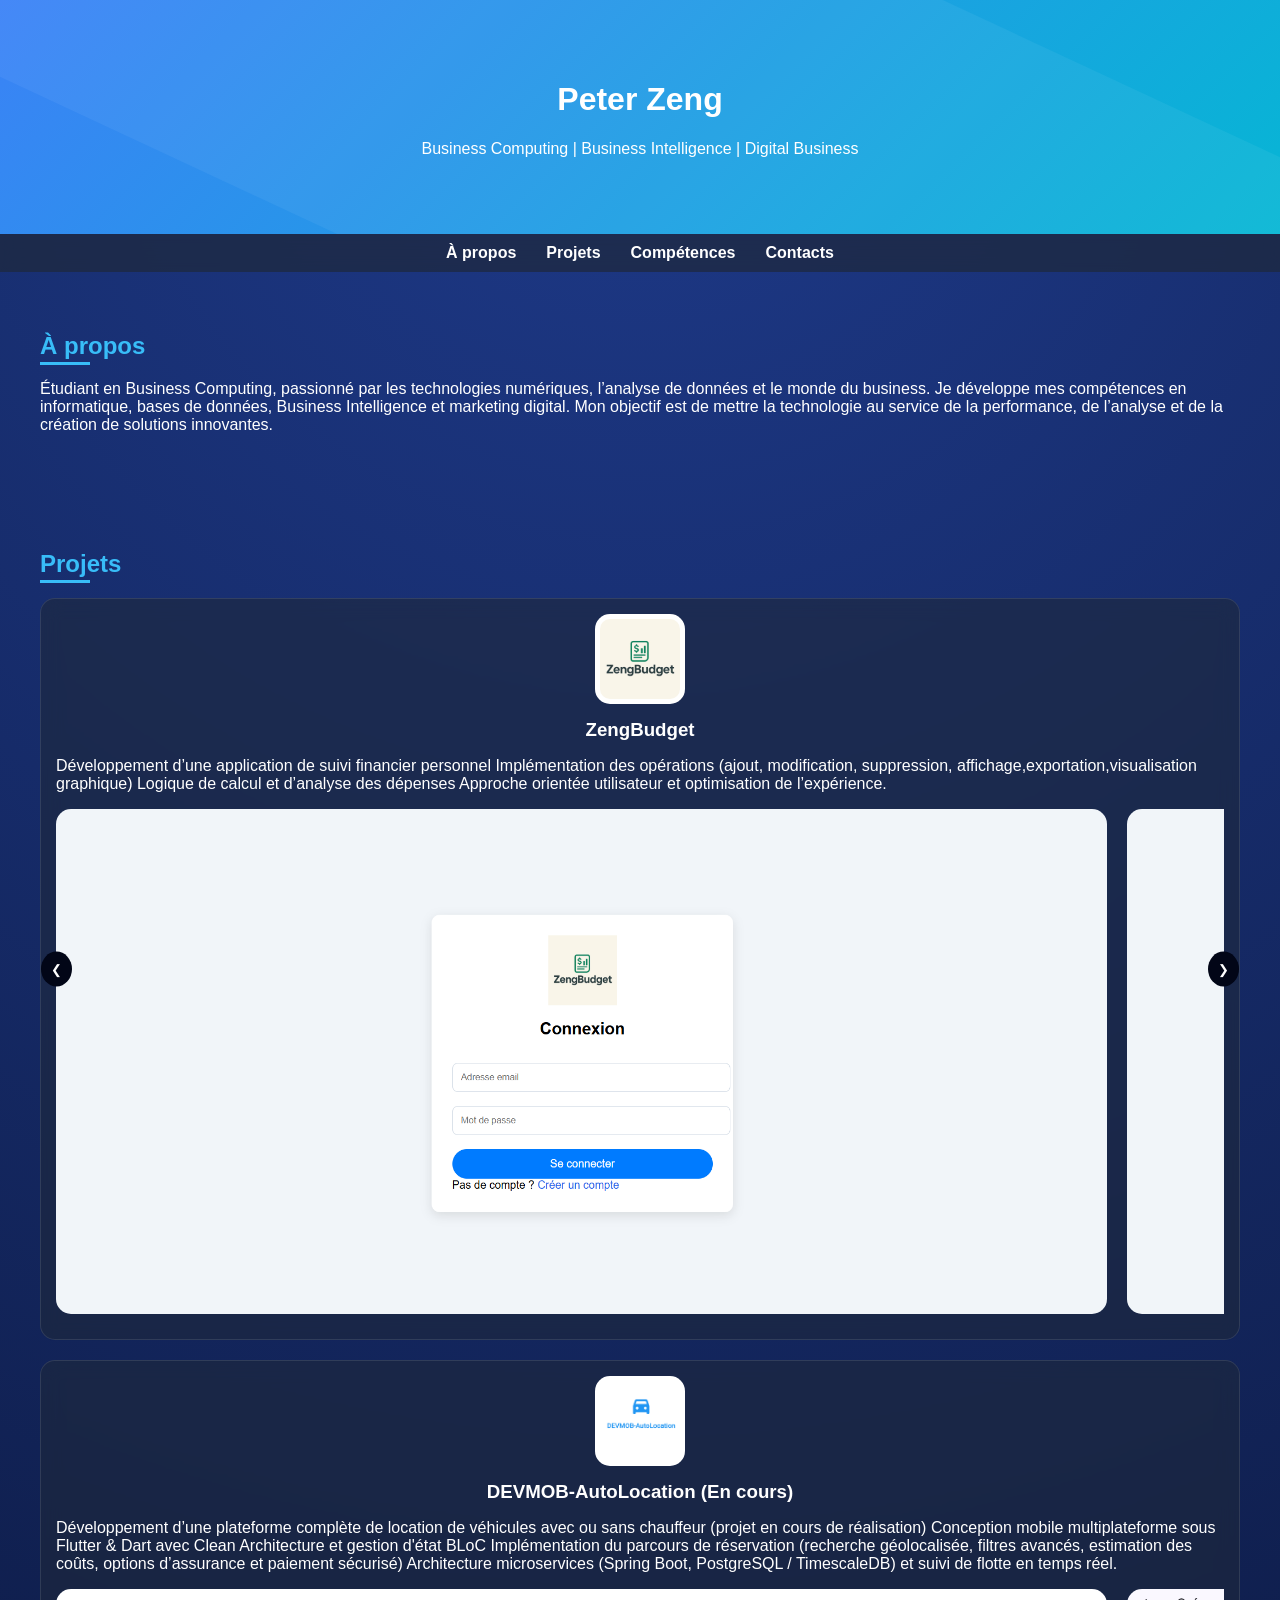
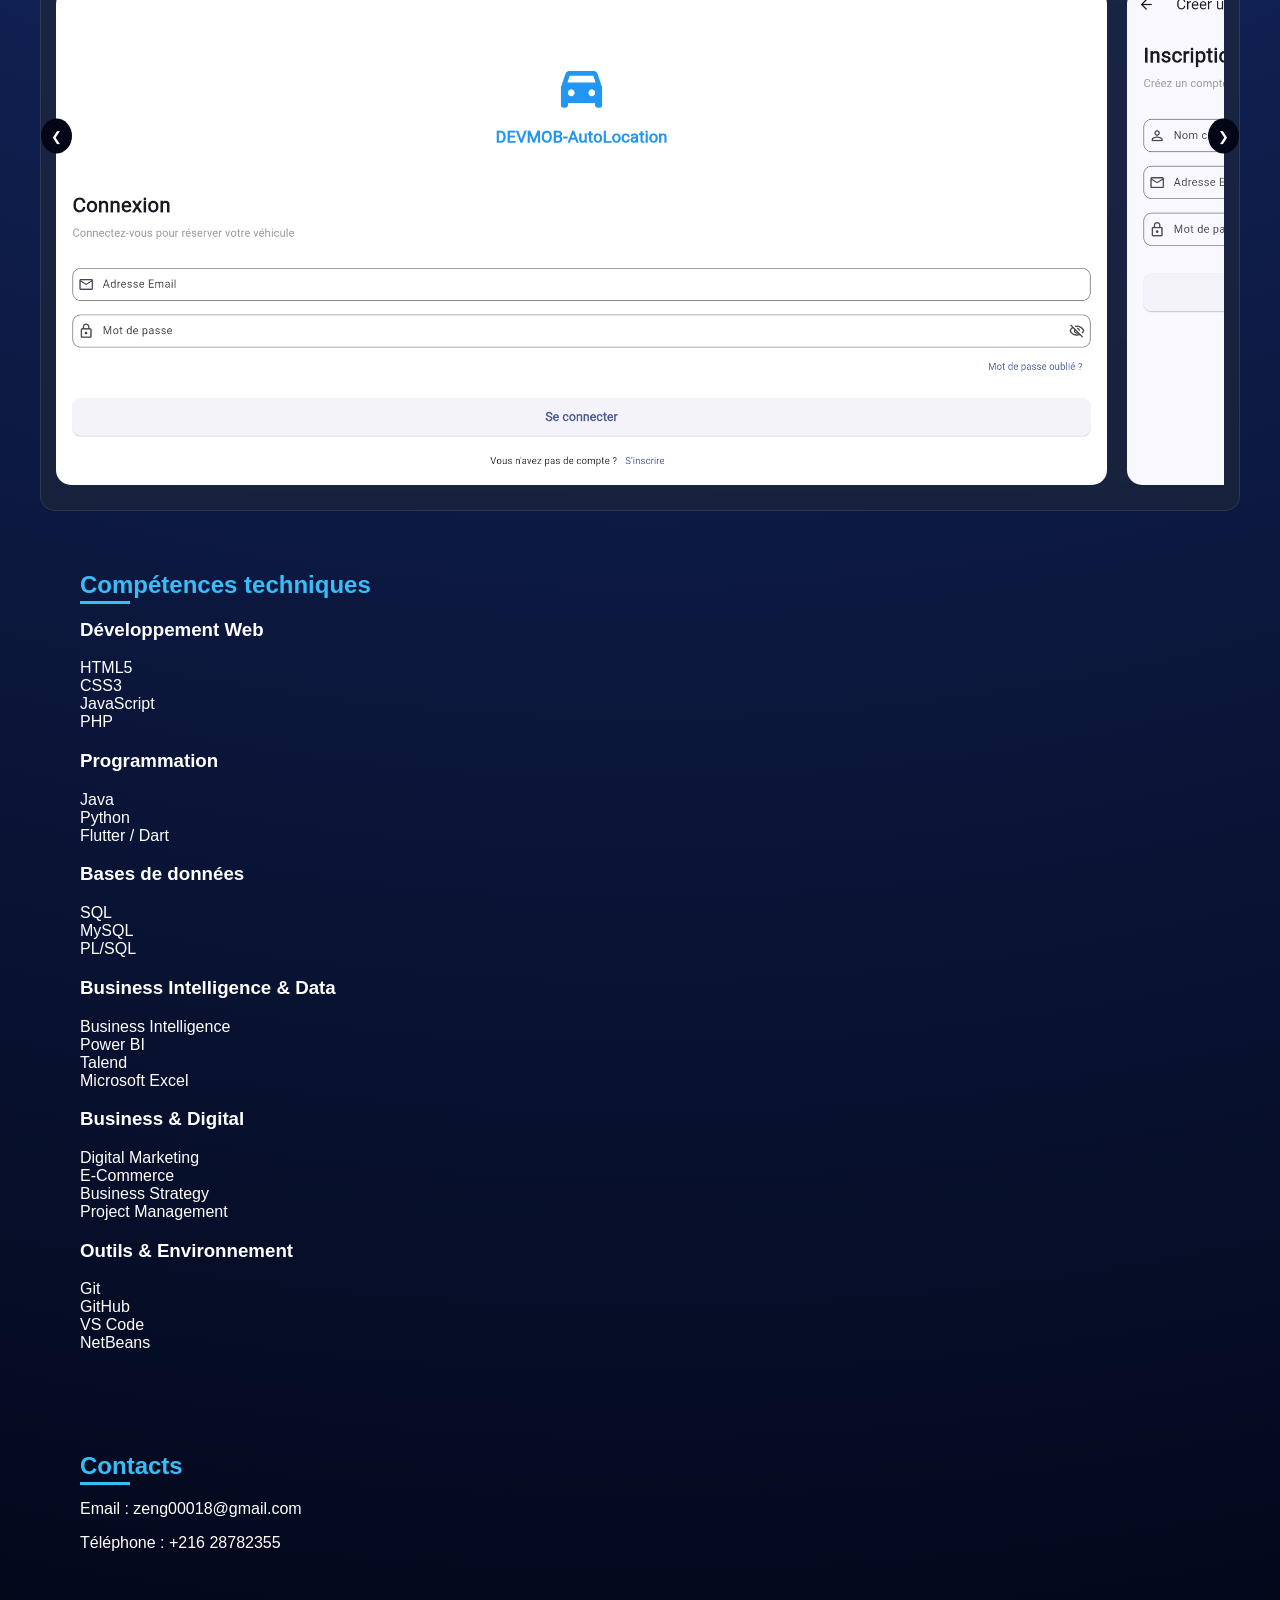
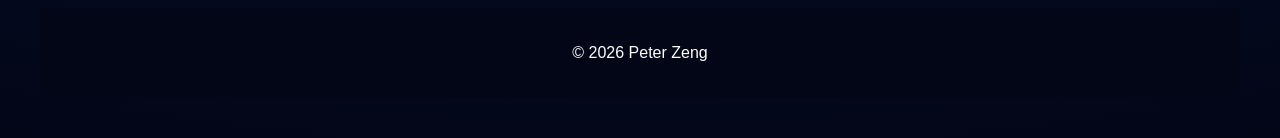
<file: index.html>
<!DOCTYPE html>
<html lang="fr">
<head>
    <meta charset="UTF-8">
    <title>Portfolio - Peter</title>
    <link rel="stylesheet" href="styleP.css">
    <meta name="viewport" content="width=device-width, initial-scale=1.0">
</head>
<div id="loader">
    <h1 class="logo">Bienvenue sur mon portfolio</h1>
</div>
<body>

<header id="home">
    <h1 class="fade-in">Peter Zeng</h1>
    <p class="fade-in delay">Business Computing | Business Intelligence | Digital Business</p>

</header>

<nav id="navbar">
    <a href="#about">À propos</a>
    <a href="#projects">Projets</a>
    <a href="#skills">Compétences</a>
    <a href="#contact">Contacts</a>
</nav>

<section id="about" class="reveal">
    <h2>À propos</h2>
    <p>
Étudiant en Business Computing, passionné par les technologies numériques, l’analyse de données et le monde du business. Je développe mes compétences en informatique, bases de données, Business Intelligence et marketing digital. Mon objectif est de mettre la technologie au service de la performance, de l’analyse et de la création de solutions innovantes.
    </p>
</section>
<section id="projects">
    <h2 class="reveal">Projets</h2>
<div class="card reveal">
    
    <div class="card-header">
        <img src="logo.png.jpg" alt="Logo application">
        <h3>ZengBudget</h3>
    </div>

    <p>
    Développement d’une application de suivi financier personnel
Implémentation des opérations (ajout, modification, suppression, affichage,exportation,visualisation graphique)
Logique de calcul et d’analyse des dépenses
Approche orientée utilisateur et optimisation de l’expérience.

    </p>
    <div class="slider">

    <button class="prev" onclick="scrollSlider(-1)">❮</button>

    <div class="slider-container" id="slider">
        <img src="img1.png" alt="screenshot">
        <img src="img2.png" alt="screenshot">
        <img src="img3.png" alt="screenshot">
        <img src="img4.png" alt="screenshot">
        <img src="img5.png" alt="screenshot">
        <img src="img6.png" alt="screenshot">
        <img src="img7.png" alt="screenshot">
        <img src="img8.png" alt="screenshot">
    </div>

    <button class="next" onclick="scrollSlider(1)">❯</button>

</div>

</div>

<div class="card reveal">
    
    <div class="card-header">
        <img src="logo-autolocation.png" alt="Logo DEVMOB-AutoLocation">
        <h3>DEVMOB-AutoLocation (En cours)</h3>
    </div>

    <p>
    Développement d’une plateforme complète de location de véhicules avec ou sans chauffeur (projet en cours de réalisation)
Conception mobile multiplateforme sous Flutter & Dart avec Clean Architecture et gestion d'état BLoC
Implémentation du parcours de réservation (recherche géolocalisée, filtres avancés, estimation des coûts, options d’assurance et paiement sécurisé)
Architecture microservices (Spring Boot, PostgreSQL / TimescaleDB) et suivi de flotte en temps réel.
    </p>
    <div class="slider">

    <button class="prev" onclick="scrollSlider(-1)">❮</button>

    <div class="slider-container" id="slider-autolocation">
        <img src="autoloc1.png" alt="screenshot">
        <img src="autoloc2.png" alt="screenshot">
        <img src="autoloc3.png" alt="screenshot">
        <img src="autoloc4.png" alt="screenshot">
        <img src="autoloc5.png" alt="screenshot">
        <img src="autoloc6.png" alt="screenshot">
        <img src="autoloc7.png" alt="screenshot">
        <img src="autoloc8.png" alt="screenshot">
    </div>

    <button class="next" onclick="scrollSlider(1)">❯</button>

</div>

</div>
  

<section id="skills">
    <h2 class="reveal">Compétences techniques</h2>

    <div class="skills-container reveal">

        <!-- Développement Web -->
        <div class="skill-category">
            <h3>Développement Web</h3>
            <div class="skills">
                <div class="skill">HTML5</div>
                <div class="skill">CSS3</div>
                <div class="skill">JavaScript</div>
                <div class="skill">PHP</div>
            </div>
        </div>

        <!-- Programmation -->
        <div class="skill-category">
            <h3>Programmation</h3>
            <div class="skills">
                <div class="skill">Java</div>
                <div class="skill">Python</div>
                <div class="skill">Flutter / Dart</div>
            </div>
        </div>

        <!-- Bases de données -->
        <div class="skill-category">
            <h3>Bases de données</h3>
            <div class="skills">
                <div class="skill">SQL</div>
                <div class="skill">MySQL</div>
                <div class="skill">PL/SQL</div>
            </div>
        </div>

        <!-- Business Intelligence & Data -->
        <div class="skill-category">
            <h3>Business Intelligence & Data</h3>
            <div class="skills">
                <div class="skill">Business Intelligence</div>
                <div class="skill">Power BI</div>
                <div class="skill">Talend</div>
                <div class="skill">Microsoft Excel</div>
                
            </div>
        </div>

        <!-- Business & Digital -->
        <div class="skill-category">
            <h3>Business & Digital</h3>
            <div class="skills">
                <div class="skill">Digital Marketing</div>
                <div class="skill">E-Commerce</div>
                <div class="skill">Business Strategy</div>
                <div class="skill">Project Management</div>
            </div>
        </div>

        <!-- Outils -->
        <div class="skill-category">
            <h3>Outils & Environnement</h3>
            <div class="skills">
                <div class="skill">Git</div>
                <div class="skill">GitHub</div>
                <div class="skill">VS Code</div>
                <div class="skill">NetBeans</div>
            </div>
        </div>

    </div>
</section>


<section id="contact" class="reveal">
    <h2>Contacts</h2>
    <p>Email : zeng00018@gmail.com</p>
    <p>Téléphone : +216 28782355</p>
</section>

<footer>
    <p>© 2026 Peter Zeng</p>
</footer>

<script src="script.js"></script>

</body>
</html>
</file>
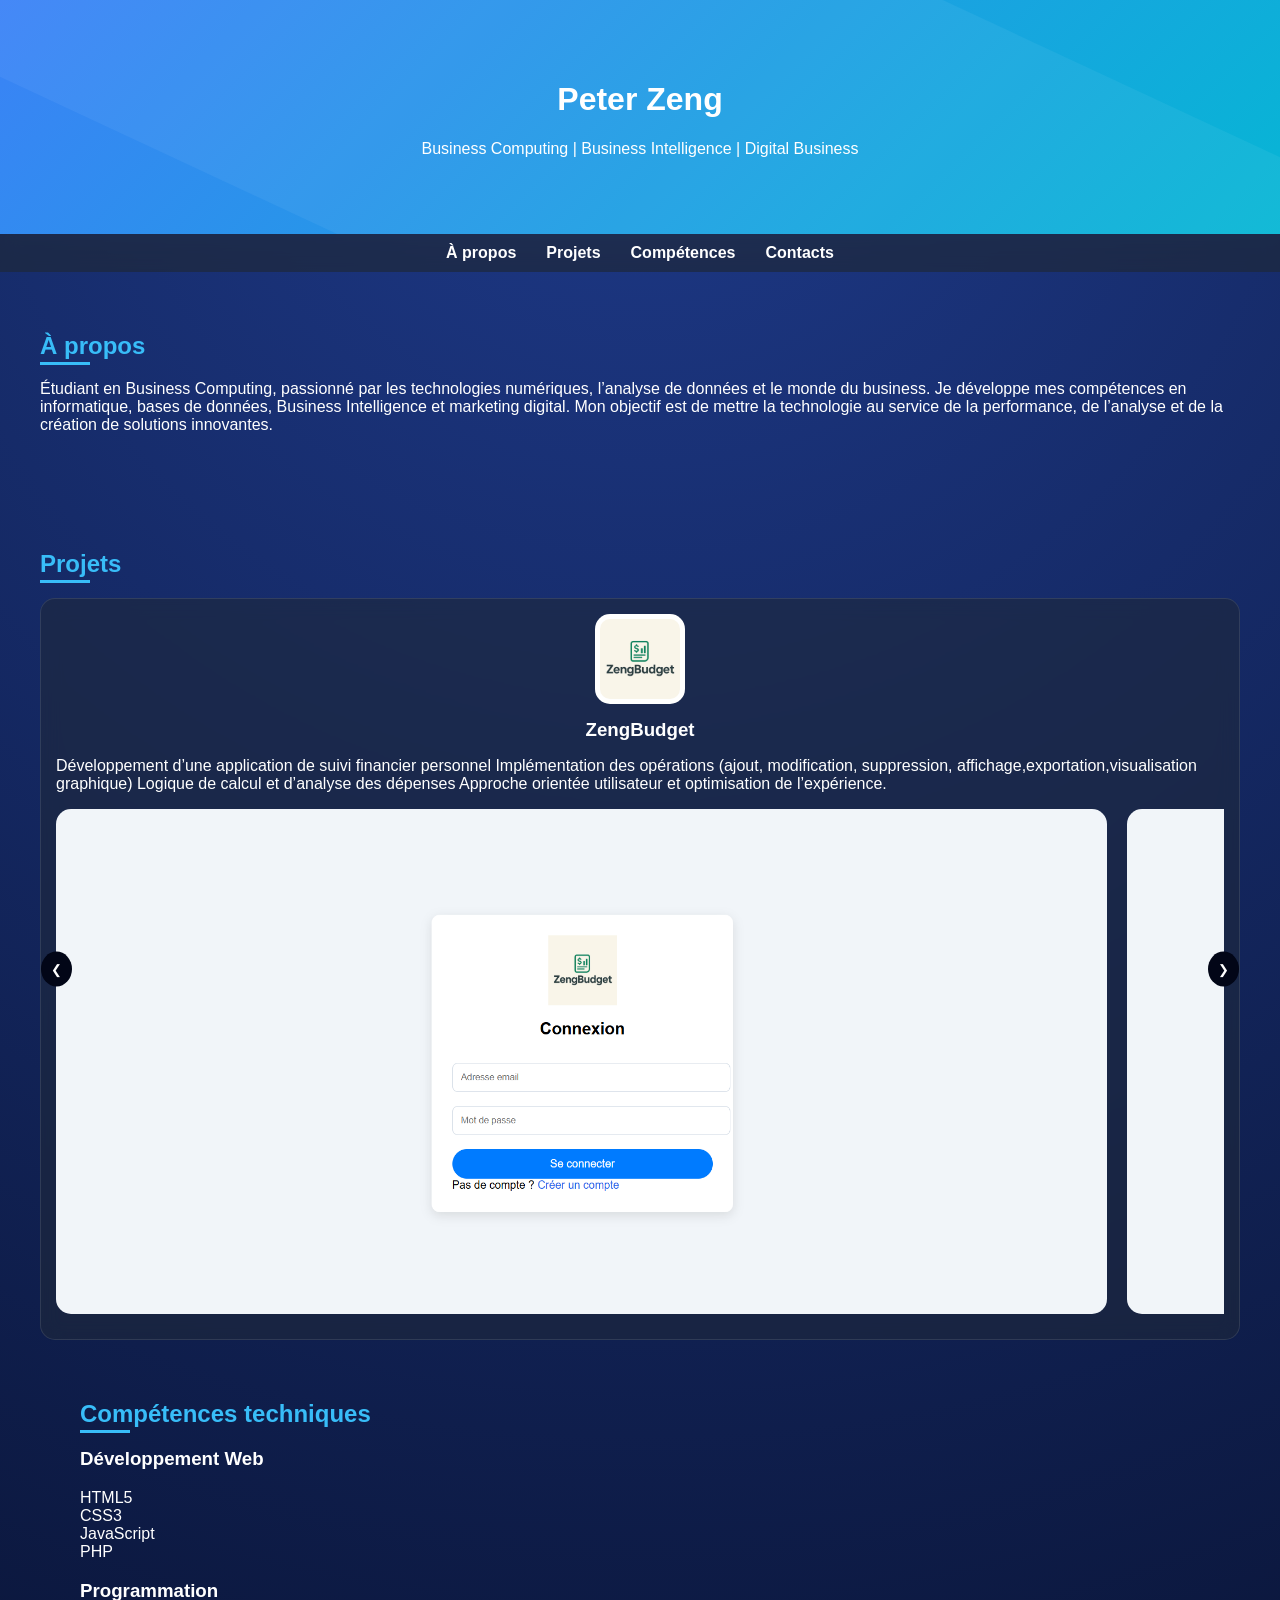
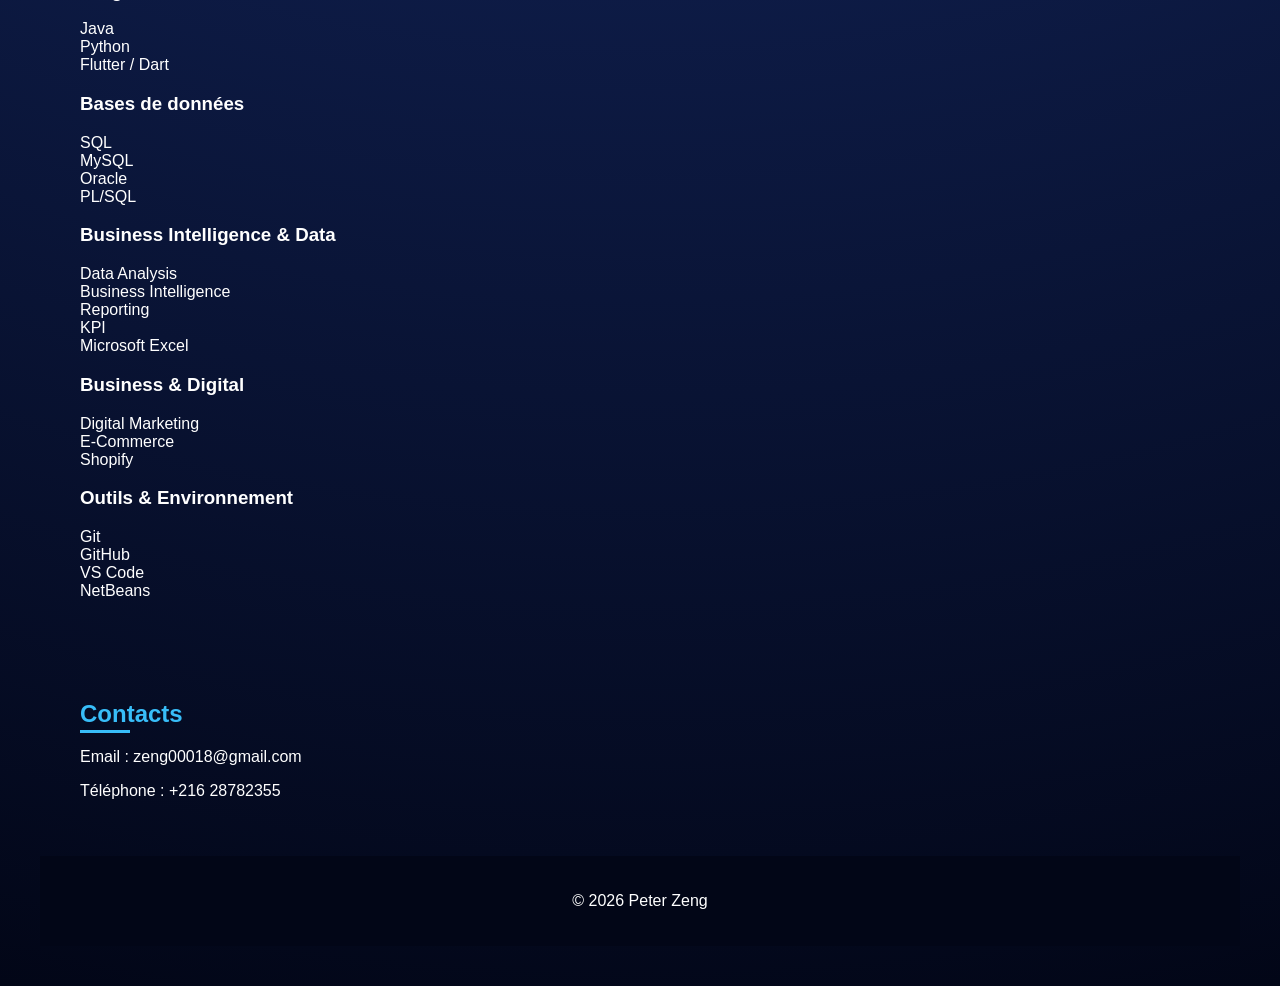
<file: Documents/PORTFOLIO PETER/index.html>
<!DOCTYPE html>
<html lang="fr">
<head>
    <meta charset="UTF-8">
    <title>Portfolio - Peter</title>
    <link rel="stylesheet" href="styleP.css">
    <meta name="viewport" content="width=device-width, initial-scale=1.0">
</head>
<div id="loader">
    <h1 class="logo">Bienvenue sur mon portfolio</h1>
</div>
<body>

<header id="home">
    <h1 class="fade-in">Peter Zeng</h1>
    <p class="fade-in delay">Business Computing | Business Intelligence | Digital Business</p>

</header>

<nav id="navbar">
    <a href="#about">À propos</a>
    <a href="#projects">Projets</a>
    <a href="#skills">Compétences</a>
    <a href="#contact">Contacts</a>
</nav>

<section id="about" class="reveal">
    <h2>À propos</h2>
    <p>
Étudiant en Business Computing, passionné par les technologies numériques, l’analyse de données et le monde du business. Je développe mes compétences en informatique, bases de données, Business Intelligence et marketing digital. Mon objectif est de mettre la technologie au service de la performance, de l’analyse et de la création de solutions innovantes.
    </p>
</section>
<section id="projects">
    <h2 class="reveal">Projets</h2>
<div class="card reveal">
    
    <div class="card-header">
        <img src="logo.png.jpg" alt="Logo application">
        <h3>ZengBudget</h3>
    </div>

    <p>
    Développement d’une application de suivi financier personnel
Implémentation des opérations (ajout, modification, suppression, affichage,exportation,visualisation graphique)
Logique de calcul et d’analyse des dépenses
Approche orientée utilisateur et optimisation de l’expérience.

    </p>
    <div class="slider">

    <button class="prev" onclick="scrollSlider(-1)">❮</button>

    <div class="slider-container" id="slider">
        <img src="img1.png" alt="screenshot">
        <img src="img2.png" alt="screenshot">
        <img src="img3.png" alt="screenshot">
        <img src="img4.png" alt="screenshot">
        <img src="img5.png" alt="screenshot">
        <img src="img6.png" alt="screenshot">
        <img src="img7.png" alt="screenshot">
        <img src="img8.png" alt="screenshot">
    </div>

    <button class="next" onclick="scrollSlider(1)">❯</button>

</div>

</div>
  

<section id="skills">
    <h2 class="reveal">Compétences techniques</h2>

    <div class="skills-container reveal">

        <!-- Développement Web -->
        <div class="skill-category">
            <h3>Développement Web</h3>
            <div class="skills">
                <div class="skill">HTML5</div>
                <div class="skill">CSS3</div>
                <div class="skill">JavaScript</div>
                <div class="skill">PHP</div>
            </div>
        </div>

        <!-- Programmation -->
        <div class="skill-category">
            <h3>Programmation</h3>
            <div class="skills">
                <div class="skill">Java</div>
                <div class="skill">Python</div>
                <div class="skill">Flutter / Dart</div>
            </div>
        </div>

        <!-- Bases de données -->
        <div class="skill-category">
            <h3>Bases de données</h3>
            <div class="skills">
                <div class="skill">SQL</div>
                <div class="skill">MySQL</div>
                <div class="skill">Oracle</div>
                <div class="skill">PL/SQL</div>
            </div>
        </div>

        <!-- Business Intelligence & Data -->
        <div class="skill-category">
            <h3>Business Intelligence & Data</h3>
            <div class="skills">
                <div class="skill">Data Analysis</div>
                <div class="skill">Business Intelligence</div>
                <div class="skill">Reporting</div>
                <div class="skill">KPI</div>
                <div class="skill">Microsoft Excel</div>
            </div>
        </div>

        <!-- Business & Digital -->
        <div class="skill-category">
            <h3>Business & Digital</h3>
            <div class="skills">
                <div class="skill">Digital Marketing</div>
                <div class="skill">E-Commerce</div>
                <div class="skill">Shopify</div>
            </div>
        </div>

        <!-- Outils -->
        <div class="skill-category">
            <h3>Outils & Environnement</h3>
            <div class="skills">
                <div class="skill">Git</div>
                <div class="skill">GitHub</div>
                <div class="skill">VS Code</div>
                <div class="skill">NetBeans</div>
            </div>
        </div>

    </div>
</section>


<section id="contact" class="reveal">
    <h2>Contacts</h2>
    <p>Email : zeng00018@gmail.com</p>
    <p>Téléphone : +216 28782355</p>
</section>

<footer>
    <p>© 2026 Peter Zeng</p>
</footer>

<script src="script.js"></script>

</body>
</html>
</file>
<file: styleP.css>
body {
    font-family: Arial, sans-serif;
    margin: 0;
    background: radial-gradient(circle at top, #1e3a8a, #020617);
    color: white;
}
header {
    text-align: center;
    padding: 60px 20px;
    background: linear-gradient(135deg, #3b82f6, #06b6d4);
    position: relative;
    overflow: hidden;
}

header::after {
    content: "";
    position: absolute;
    width: 200%;
    height: 200%;
    background: rgba(255,255,255,0.05);
    top: -50%;
    left: -50%;
    transform: rotate(25deg);
}


nav {
    display: flex;
    justify-content: center;
    background: rgba(30, 41, 59, 0.7);
    backdrop-filter: blur(10px);
    padding: 10px;
    position: sticky;
    top: 0;
    z-index: 100;
}

nav a {
    color: white;
    margin: 0 15px;
    text-decoration: none;
    font-weight: bold;
    position: relative;
}

nav a::after {
    content: "";
    width: 0%;
    height: 2px;
    background: #38bdf8;
    position: absolute;
    bottom: -5px;
    left: 0;
    transition: 0.3s;
}

nav a:hover::after {
    width: 100%;
}

section {
    padding: 40px;
}

h2 {
    color: #38bdf8;
    position: relative;
}

h2::after {
    content: "";
    width: 50px;
    height: 3px;
    background: #38bdf8;
    position: absolute;
    bottom: -5px;
    left: 0;
}
.card {
    background: rgba(30, 41, 59, 0.6);
    padding: 20px;
    margin-top: 20px;
    border-radius: 15px;
    backdrop-filter: blur(10px);
    transition: all 0.3s ease;
    border: 1px solid rgba(255,255,255,0.1);
}

.card:hover {
    transform: translateY(-10px) scale(1.02);
    box-shadow: 0 20px 40px rgba(0,0,0,0.5);
}

ul {
    list-style: none;
    padding: 0;
}

ul li {
    background: #334155;
    margin: 5px 0;
    padding: 10px;
    border-radius: 5px;
}

footer {
    text-align: center;
    padding: 20px;
    background: #020617;
}
.card-header {
    display: flex;
    align-items: center;
    gap: 15px;
    margin-bottom: 15px;
}

.card-header img {
    width: 50px;
    height: 50px;
    object-fit: cover;
    border-radius: 10px;
}

.card-header h3 {
    margin: 0;
}
.card-header img {
    width: 60px;
    height: 60px;
    border-radius: 15px;
    background: white;
    padding: 5px;
}
button {
    background: #3b82f6;
    color: white;
    border: none;
    padding: 10px 20px;
    border-radius: 5px;
    cursor: pointer;
    transition: background 0.3s ease;
}


.slider-container img {
    width: 700px;
    height: auto;
    border-radius: 15px;
    flex-shrink: 0;
    transition: 0.4s;
}


.slider-container {
    display: flex;
    gap: 20px;
    overflow-x: auto;
    padding-bottom: 10px;
}


/* boutons */
.prev, .next {
    position: absolute;
    top: 50%;
    transform: translateY(-50%);
    background: #020617;
    color: white;
    border: none;
    padding: 10px;
    cursor: pointer;
    border-radius: 50%;
}

.prev { left: 0; }
.next { right: 0; }
@media (max-width: 768px) {

    header h1 {
        font-size: 2rem;
    }

    nav {
        flex-direction: column;
        align-items: center;
    }

    nav a {
        margin: 10px 0;
    }

.skill {
    background: linear-gradient(135deg, #334155, #1e293b);
    padding: 10px 20px;
    border-radius: 30px;
    transition: 0.3s;
}

.skill:hover {
    background: #3b82f6;
    transform: scale(1.1);
}
    }

    .card {
        padding: 15px;
    }

    /* slider images */
    .slider-container img {
        width: 90%;
        height: auto;
    }

    /* card header */
    .card-header {
        flex-direction: column;
        text-align: center;
    }

    .card-header img {
        width: 80px;
        height: 80px;
    }
/* loader écran */
#loader {
    position: fixed;
    width: 100%;
    height: 100%;
    background: #020617;
    display: flex;
    flex-direction: column;
    justify-content: center;
    align-items: center;
    z-index: 9999;
}

/* cercle animation */
.spinner {
    width: 60px;
    height: 60px;
    border: 5px solid rgba(255,255,255,0.1);
    border-top: 5px solid #3b82f6;
    border-radius: 50%;
    animation: spin 1s linear infinite;
}

/* texte */
#loader p {
    margin-top: 15px;
    font-size: 18px;
    color: #38bdf8;
    letter-spacing: 1px;
}

/* animation rotation */
@keyframes spin {
    to {
        transform: rotate(360deg);
    }
}
#loader {
    position: fixed;
    width: 100%;
    height: 100%;
    background: #000;
    display: flex;
    justify-content: center;
    align-items: center;
    z-index: 9999;
}

/* TEXTE STYLE NETFLIX */
.logo {
    font-size: 3rem;
    font-weight: bold;
    letter-spacing: 5px;
    color: transparent;
    -webkit-text-stroke: 2px white;
    position: relative;
    overflow: hidden;
}

/* LUMIÈRE QUI PASSE */
.logo::before {
    content: "Bienvenue sur mon portfolio";
    position: absolute;
    left: 0;
    top: 0;
    width: 0%;
    color: #3b82f6;
    white-space: nowrap;
    overflow: hidden;
    border-right: 2px solid #3b82f6;
    animation: reveal 2s forwards;
}

/* ANIMATION */
@keyframes reveal {
    0% {
        width: 0;
    }
    100% {
        width: 100%;
    }
}
.logo::before {
    text-shadow: 0 0 10px #3b82f6, 0 0 20px #06b6d4;
}
</file>
<file: Documents/PORTFOLIO PETER/styleP.css>
body {
    font-family: Arial, sans-serif;
    margin: 0;
    background: radial-gradient(circle at top, #1e3a8a, #020617);
    color: white;
}
header {
    text-align: center;
    padding: 60px 20px;
    background: linear-gradient(135deg, #3b82f6, #06b6d4);
    position: relative;
    overflow: hidden;
}

header::after {
    content: "";
    position: absolute;
    width: 200%;
    height: 200%;
    background: rgba(255,255,255,0.05);
    top: -50%;
    left: -50%;
    transform: rotate(25deg);
}


nav {
    display: flex;
    justify-content: center;
    background: rgba(30, 41, 59, 0.7);
    backdrop-filter: blur(10px);
    padding: 10px;
    position: sticky;
    top: 0;
    z-index: 100;
}

nav a {
    color: white;
    margin: 0 15px;
    text-decoration: none;
    font-weight: bold;
    position: relative;
}

nav a::after {
    content: "";
    width: 0%;
    height: 2px;
    background: #38bdf8;
    position: absolute;
    bottom: -5px;
    left: 0;
    transition: 0.3s;
}

nav a:hover::after {
    width: 100%;
}

section {
    padding: 40px;
}

h2 {
    color: #38bdf8;
    position: relative;
}

h2::after {
    content: "";
    width: 50px;
    height: 3px;
    background: #38bdf8;
    position: absolute;
    bottom: -5px;
    left: 0;
}
.card {
    background: rgba(30, 41, 59, 0.6);
    padding: 20px;
    margin-top: 20px;
    border-radius: 15px;
    backdrop-filter: blur(10px);
    transition: all 0.3s ease;
    border: 1px solid rgba(255,255,255,0.1);
}

.card:hover {
    transform: translateY(-10px) scale(1.02);
    box-shadow: 0 20px 40px rgba(0,0,0,0.5);
}

ul {
    list-style: none;
    padding: 0;
}

ul li {
    background: #334155;
    margin: 5px 0;
    padding: 10px;
    border-radius: 5px;
}

footer {
    text-align: center;
    padding: 20px;
    background: #020617;
}
.card-header {
    display: flex;
    align-items: center;
    gap: 15px;
    margin-bottom: 15px;
}

.card-header img {
    width: 50px;
    height: 50px;
    object-fit: cover;
    border-radius: 10px;
}

.card-header h3 {
    margin: 0;
}
.card-header img {
    width: 60px;
    height: 60px;
    border-radius: 15px;
    background: white;
    padding: 5px;
}
button {
    background: #3b82f6;
    color: white;
    border: none;
    padding: 10px 20px;
    border-radius: 5px;
    cursor: pointer;
    transition: background 0.3s ease;
}


.slider-container img {
    width: 700px;
    height: auto;
    border-radius: 15px;
    flex-shrink: 0;
    transition: 0.4s;
}


.slider-container {
    display: flex;
    gap: 20px;
    overflow-x: auto;
    padding-bottom: 10px;
}


/* boutons */
.prev, .next {
    position: absolute;
    top: 50%;
    transform: translateY(-50%);
    background: #020617;
    color: white;
    border: none;
    padding: 10px;
    cursor: pointer;
    border-radius: 50%;
}

.prev { left: 0; }
.next { right: 0; }
@media (max-width: 768px) {

    header h1 {
        font-size: 2rem;
    }

    nav {
        flex-direction: column;
        align-items: center;
    }

    nav a {
        margin: 10px 0;
    }

.skill {
    background: linear-gradient(135deg, #334155, #1e293b);
    padding: 10px 20px;
    border-radius: 30px;
    transition: 0.3s;
}

.skill:hover {
    background: #3b82f6;
    transform: scale(1.1);
}
    }

    .card {
        padding: 15px;
    }

    /* slider images */
    .slider-container img {
        width: 90%;
        height: auto;
    }

    /* card header */
    .card-header {
        flex-direction: column;
        text-align: center;
    }

    .card-header img {
        width: 80px;
        height: 80px;
    }
/* loader écran */
#loader {
    position: fixed;
    width: 100%;
    height: 100%;
    background: #020617;
    display: flex;
    flex-direction: column;
    justify-content: center;
    align-items: center;
    z-index: 9999;
}

/* cercle animation */
.spinner {
    width: 60px;
    height: 60px;
    border: 5px solid rgba(255,255,255,0.1);
    border-top: 5px solid #3b82f6;
    border-radius: 50%;
    animation: spin 1s linear infinite;
}

/* texte */
#loader p {
    margin-top: 15px;
    font-size: 18px;
    color: #38bdf8;
    letter-spacing: 1px;
}

/* animation rotation */
@keyframes spin {
    to {
        transform: rotate(360deg);
    }
}
#loader {
    position: fixed;
    width: 100%;
    height: 100%;
    background: #000;
    display: flex;
    justify-content: center;
    align-items: center;
    z-index: 9999;
}

/* TEXTE STYLE NETFLIX */
.logo {
    font-size: 3rem;
    font-weight: bold;
    letter-spacing: 5px;
    color: transparent;
    -webkit-text-stroke: 2px white;
    position: relative;
    overflow: hidden;
}

/* LUMIÈRE QUI PASSE */
.logo::before {
    content: "Bienvenue sur mon portfolio";
    position: absolute;
    left: 0;
    top: 0;
    width: 0%;
    color: #3b82f6;
    white-space: nowrap;
    overflow: hidden;
    border-right: 2px solid #3b82f6;
    animation: reveal 2s forwards;
}

/* ANIMATION */
@keyframes reveal {
    0% {
        width: 0;
    }
    100% {
        width: 100%;
    }
}
.logo::before {
    text-shadow: 0 0 10px #3b82f6, 0 0 20px #06b6d4;
}
</file>
